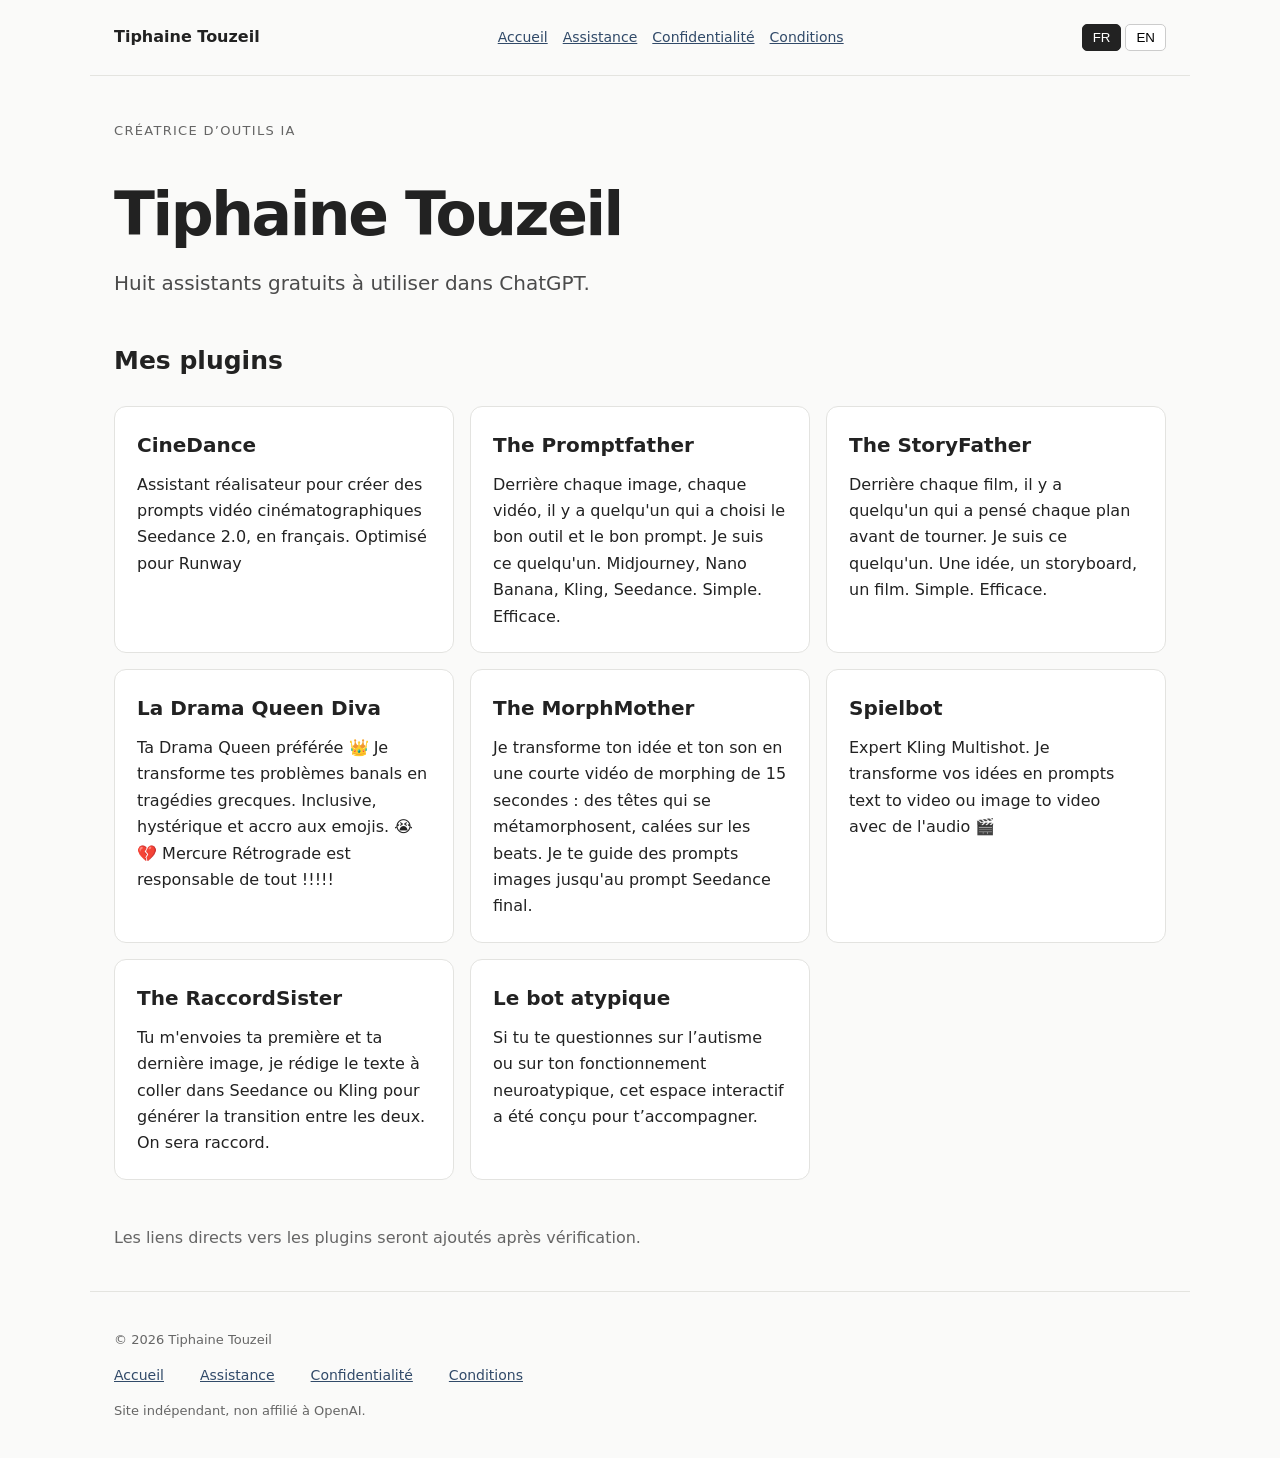
<file: index.html>
<!doctype html>
<html lang="fr">
<head>
  <meta charset="utf-8">
  <meta name="viewport" content="width=device-width, initial-scale=1">
  <meta name="description" content="Outils IA de Tiphaine Touzeil · AI tools by Tiphaine Touzeil">
  <title>Outils IA — Tiphaine Touzeil</title>
  <link rel="stylesheet" href="style.css">
  <script src="language.js" defer></script>
</head>

<body>
  <header>
    <a class="brand" href="index.html">Tiphaine Touzeil</a>
    <nav>
      <a href="index.html"><span data-lang="fr">Accueil</span><span data-lang="en" hidden>Home</span></a>
      <a href="support.html"><span data-lang="fr">Assistance</span><span data-lang="en" hidden>Support</span></a>
      <a href="privacy.html"><span data-lang="fr">Confidentialité</span><span data-lang="en" hidden>Privacy</span></a>
      <a href="terms.html"><span data-lang="fr">Conditions</span><span data-lang="en" hidden>Terms</span></a>
    </nav>
    <div class="langs">
      <button type="button" data-set-lang="fr" aria-label="Français">FR</button>
      <button type="button" data-set-lang="en" aria-label="English">EN</button>
    </div>
  </header>

  <main>
    <div class="eyebrow">
      <span data-lang="fr">Créatrice d’outils IA</span>
      <span data-lang="en" hidden>AI Tools Creator</span>
    </div>

    <h1>Tiphaine Touzeil</h1>

    <p class="lead">
      <span data-lang="fr">Huit assistants gratuits à utiliser dans ChatGPT.</span>
      <span data-lang="en" hidden>Eight free assistants to use in ChatGPT.</span>
    </p>

    <h2>
      <span data-lang="fr">Mes plugins</span>
      <span data-lang="en" hidden>My plugins</span>
    </h2>

    <div class="grid">
      <article class="card">
        <h3>CineDance</h3>
        <p>
          <span data-lang="fr">Assistant réalisateur pour créer des prompts vidéo cinématographiques Seedance 2.0, en français. Optimisé pour Runway</span>
          <span data-lang="en" hidden>Assistant director for creating cinematic Seedance 2.0 video prompts in French. Optimized for Runway.</span>
        </p>
      </article>

      <article class="card">
        <h3>The Promptfather</h3>
        <p>
          <span data-lang="fr">Derrière chaque image, chaque vidéo, il y a quelqu'un qui a choisi le bon outil et le bon prompt. Je suis ce quelqu'un. Midjourney, Nano Banana, Kling, Seedance. Simple. Efficace.</span>
          <span data-lang="en" hidden>Behind every image, every video, there's someone who chose the right tool and the right prompt. I'm that someone. Midjourney, Nano Banana, Kling, Seedance. Simple. Effective.</span>
        </p>
      </article>

      <article class="card">
        <h3>The StoryFather</h3>
        <p>
          <span data-lang="fr">Derrière chaque film, il y a quelqu'un qui a pensé chaque plan avant de tourner. Je suis ce quelqu'un. Une idée, un storyboard, un film. Simple. Efficace.</span>
          <span data-lang="en" hidden>Behind every film, there's someone who planned every shot before filming. I'm that someone. An idea, a storyboard, a film. Simple. Effective.</span>
        </p>
      </article>

      <article class="card">
        <h3>La Drama Queen Diva</h3>
        <p>
          <span data-lang="fr">Ta Drama Queen préférée 👑 Je transforme tes problèmes banals en tragédies grecques. Inclusive, hystérique et accro aux emojis. 😭💔 Mercure Rétrograde est responsable de tout !!!!!</span>
          <span data-lang="en" hidden>Your favorite Drama Queen 👑 I turn your everyday problems into Greek tragedies. Inclusive, hysterical, and addicted to emojis. 😭💔 Mercury Retrograde is to blame for everything !!!!!</span>
        </p>
      </article>

      <article class="card">
        <h3>The MorphMother</h3>
        <p>
          <span data-lang="fr">Je transforme ton idée et ton son en une courte vidéo de morphing de 15 secondes : des têtes qui se métamorphosent, calées sur les beats. Je te guide des prompts images jusqu'au prompt Seedance final.</span>
          <span data-lang="en" hidden>I turn your idea and your audio into a short, 15-second morphing video: faces transforming in sync with the beats. I guide you from image prompts all the way to the final Seedance prompt.</span>
        </p>
      </article>

      <article class="card">
        <h3>Spielbot</h3>
        <p>
          <span data-lang="fr">Expert Kling Multishot. Je transforme vos idées en prompts text to video ou image to video avec de l'audio 🎬</span>
          <span data-lang="en" hidden>Kling Multishot expert. I turn your ideas into text-to-video or image-to-video prompts with audio 🎬</span>
        </p>
      </article>

      <article class="card">
        <h3>The RaccordSister</h3>
        <p>
          <span data-lang="fr">Tu m'envoies ta première et ta dernière image, je rédige le texte à coller dans Seedance ou Kling pour générer la transition entre les deux. On sera raccord.</span>
          <span data-lang="en" hidden>Send me your first and last images, and I'll write the prompt to paste into Seedance or Kling to generate the transition between them. We'll make a seamless connection.</span>
        </p>
      </article>

      <article class="card">
        <h3>Le bot atypique</h3>
        <p>
          <span data-lang="fr">Si tu te questionnes sur l’autisme ou sur ton fonctionnement neuroatypique, cet espace interactif a été conçu pour t’accompagner.</span>
          <span data-lang="en" hidden>If you have questions about autism or how your neurodivergent mind works, this interactive space was designed to support you.</span>
        </p>
      </article>
    </div>

    <p class="muted">
      <span data-lang="fr">Les liens directs vers les plugins seront ajoutés après vérification.</span>
      <span data-lang="en" hidden>Direct links to the plugins will be added after verification.</span>
    </p>
  </main>


<footer>
  <p>© 2026 Tiphaine Touzeil</p>

  <nav style="display:flex;flex-wrap:wrap;gap:20px;">
    <a href="index.html"><span data-lang="fr">Accueil</span><span data-lang="en" hidden>Home</span></a>
    <a href="support.html"><span data-lang="fr">Assistance</span><span data-lang="en" hidden>Support</span></a>
    <a href="privacy.html"><span data-lang="fr">Confidentialité</span><span data-lang="en" hidden>Privacy</span></a>
    <a href="terms.html"><span data-lang="fr">Conditions</span><span data-lang="en" hidden>Terms</span></a>
  </nav>

  <p>
    <span data-lang="fr">Site indépendant, non affilié à OpenAI.</span>
    <span data-lang="en" hidden>Independent website, not affiliated with OpenAI.</span>
  </p>
</footer>

</body>
</html>
</file>
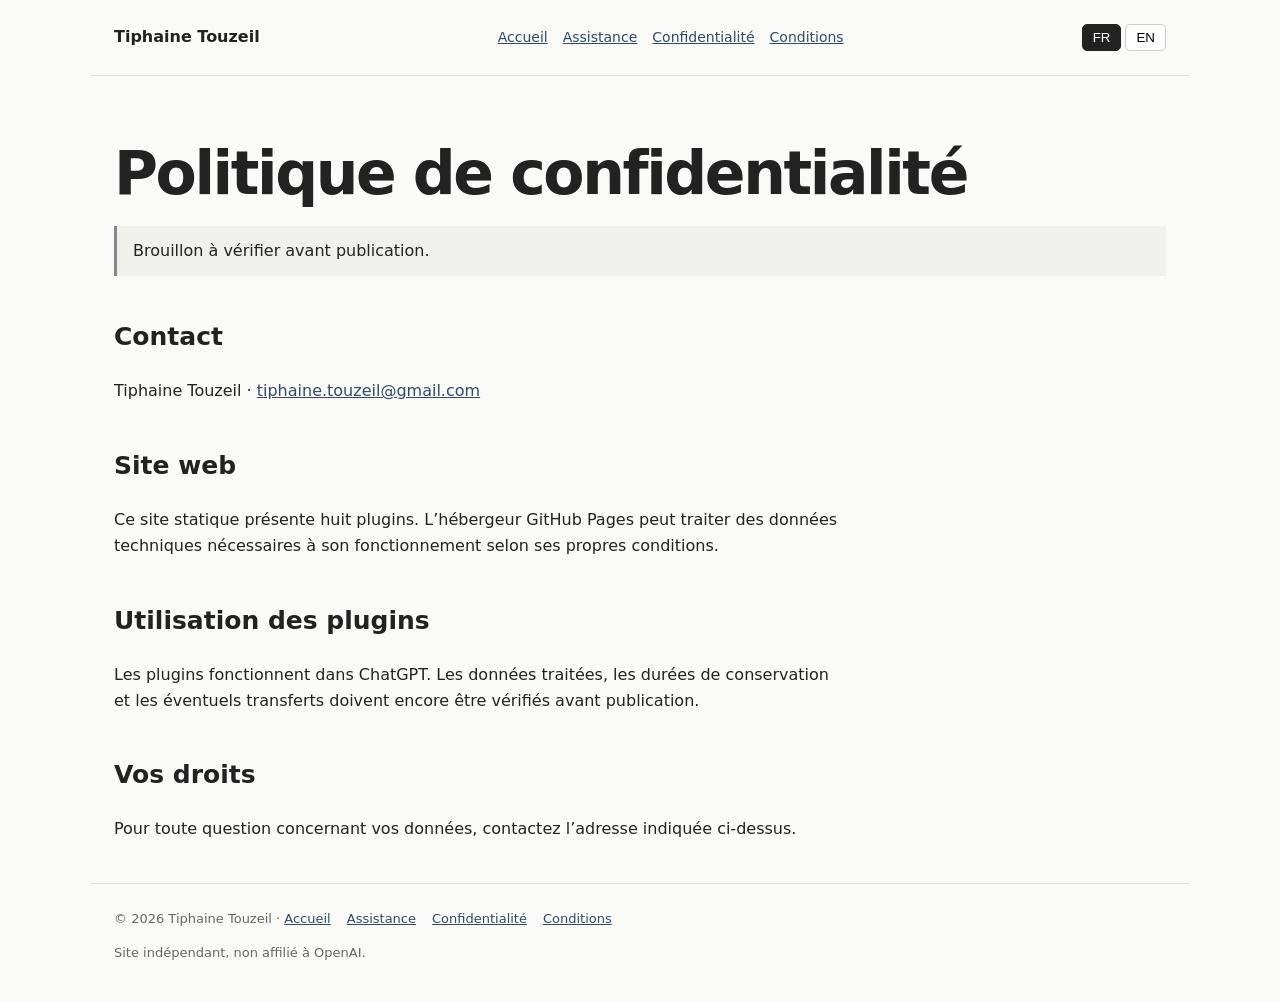
<file: privacy.html>
<!doctype html><html lang="fr"><head><meta charset="utf-8"><meta name="viewport" content="width=device-width,initial-scale=1"><meta name="description" content="Outils IA de Tiphaine Touzeil · AI tools by Tiphaine Touzeil"><title>Politique de confidentialité — Tiphaine Touzeil</title><link rel="stylesheet" href="style.css"><script src="language.js" defer></script></head><body><header><a class="brand" href="index.html">Tiphaine Touzeil</a><nav><a href="index.html"><span data-lang="fr">Accueil</span><span data-lang="en" hidden>Home</span></a><a href="support.html"><span data-lang="fr">Assistance</span><span data-lang="en" hidden>Support</span></a><a href="privacy.html"><span data-lang="fr">Confidentialité</span><span data-lang="en" hidden>Privacy</span></a><a href="terms.html"><span data-lang="fr">Conditions</span><span data-lang="en" hidden>Terms</span></a></nav><div class="langs"><button type="button" data-set-lang="fr" aria-label="Français">FR</button><button type="button" data-set-lang="en" aria-label="English">EN</button></div></header><main><h1><span data-lang="fr">Politique de confidentialité</span><span data-lang="en" hidden>Privacy Policy</span></h1><div class="notice"><span data-lang="fr">Brouillon à vérifier avant publication.</span><span data-lang="en" hidden>Draft — must be reviewed before publication.</span></div><h2><span data-lang="fr">Contact</span><span data-lang="en" hidden>Contact</span></h2><p>Tiphaine Touzeil · <a href="mailto:tiphaine.touzeil@gmail.com">tiphaine.touzeil@gmail.com</a></p><h2><span data-lang="fr">Site web</span><span data-lang="en" hidden>Website</span></h2><p><span data-lang="fr">Ce site statique présente huit plugins. L’hébergeur GitHub Pages peut traiter des données techniques nécessaires à son fonctionnement selon ses propres conditions.</span><span data-lang="en" hidden>This static website presents eight plugins. GitHub Pages may process technical data required to operate the service under its own terms.</span></p><h2><span data-lang="fr">Utilisation des plugins</span><span data-lang="en" hidden>Use of plugins</span></h2><p><span data-lang="fr">Les plugins fonctionnent dans ChatGPT. Les données traitées, les durées de conservation et les éventuels transferts doivent encore être vérifiés avant publication.</span><span data-lang="en" hidden>The plugins run inside ChatGPT. Data processing, retention periods, and any transfers still need verification before publication.</span></p><h2><span data-lang="fr">Vos droits</span><span data-lang="en" hidden>Your rights</span></h2><p><span data-lang="fr">Pour toute question concernant vos données, contactez l’adresse indiquée ci-dessus.</span><span data-lang="en" hidden>For questions about your data, contact the email address above.</span></p></main><footer>© 2026 Tiphaine Touzeil · <a href="index.html"><span data-lang="fr">Accueil</span><span data-lang="en" hidden>Home</span></a><a href="support.html"><span data-lang="fr">Assistance</span><span data-lang="en" hidden>Support</span></a><a href="privacy.html"><span data-lang="fr">Confidentialité</span><span data-lang="en" hidden>Privacy</span></a><a href="terms.html"><span data-lang="fr">Conditions</span><span data-lang="en" hidden>Terms</span></a><p><span data-lang="fr">Site indépendant, non affilié à OpenAI.</span><span data-lang="en" hidden>Independent website, not affiliated with OpenAI.</span></p></footer></body></html>
</file>
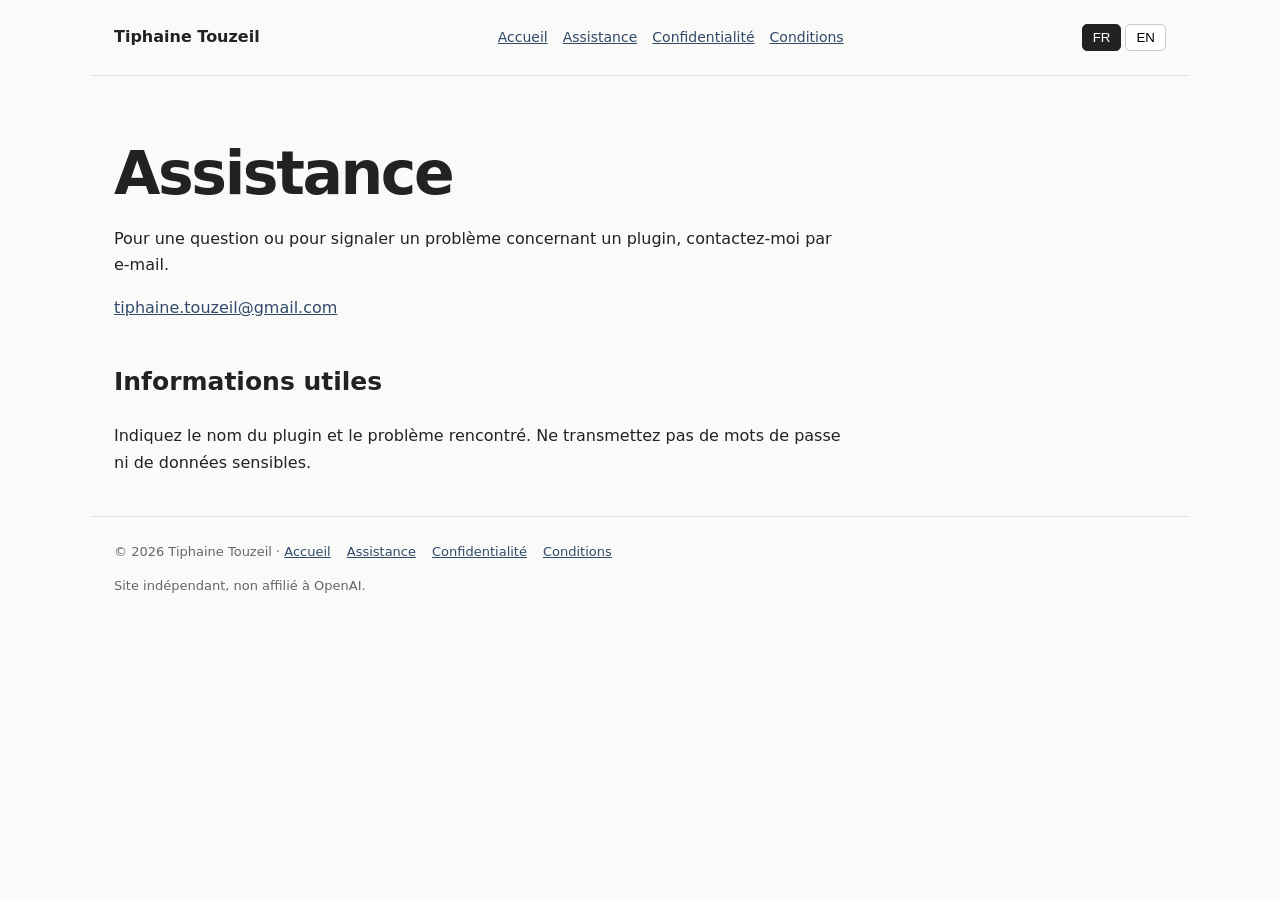
<file: support.html>
<!doctype html><html lang="fr"><head><meta charset="utf-8"><meta name="viewport" content="width=device-width,initial-scale=1"><meta name="description" content="Outils IA de Tiphaine Touzeil · AI tools by Tiphaine Touzeil"><title>Assistance — Tiphaine Touzeil</title><link rel="stylesheet" href="style.css"><script src="language.js" defer></script></head><body><header><a class="brand" href="index.html">Tiphaine Touzeil</a><nav><a href="index.html"><span data-lang="fr">Accueil</span><span data-lang="en" hidden>Home</span></a><a href="support.html"><span data-lang="fr">Assistance</span><span data-lang="en" hidden>Support</span></a><a href="privacy.html"><span data-lang="fr">Confidentialité</span><span data-lang="en" hidden>Privacy</span></a><a href="terms.html"><span data-lang="fr">Conditions</span><span data-lang="en" hidden>Terms</span></a></nav><div class="langs"><button type="button" data-set-lang="fr" aria-label="Français">FR</button><button type="button" data-set-lang="en" aria-label="English">EN</button></div></header><main><h1><span data-lang="fr">Assistance</span><span data-lang="en" hidden>Support</span></h1><p><span data-lang="fr">Pour une question ou pour signaler un problème concernant un plugin, contactez-moi par e-mail.</span><span data-lang="en" hidden>For questions or to report an issue with a plugin, please contact me by email.</span></p><p><a href="mailto:tiphaine.touzeil@gmail.com">tiphaine.touzeil@gmail.com</a></p><h2><span data-lang="fr">Informations utiles</span><span data-lang="en" hidden>Useful information</span></h2><p><span data-lang="fr">Indiquez le nom du plugin et le problème rencontré. Ne transmettez pas de mots de passe ni de données sensibles.</span><span data-lang="en" hidden>Include the plugin name and the issue you encountered. Do not send passwords or sensitive data.</span></p></main><footer>© 2026 Tiphaine Touzeil · <a href="index.html"><span data-lang="fr">Accueil</span><span data-lang="en" hidden>Home</span></a><a href="support.html"><span data-lang="fr">Assistance</span><span data-lang="en" hidden>Support</span></a><a href="privacy.html"><span data-lang="fr">Confidentialité</span><span data-lang="en" hidden>Privacy</span></a><a href="terms.html"><span data-lang="fr">Conditions</span><span data-lang="en" hidden>Terms</span></a><p><span data-lang="fr">Site indépendant, non affilié à OpenAI.</span><span data-lang="en" hidden>Independent website, not affiliated with OpenAI.</span></p></footer></body></html>
</file>
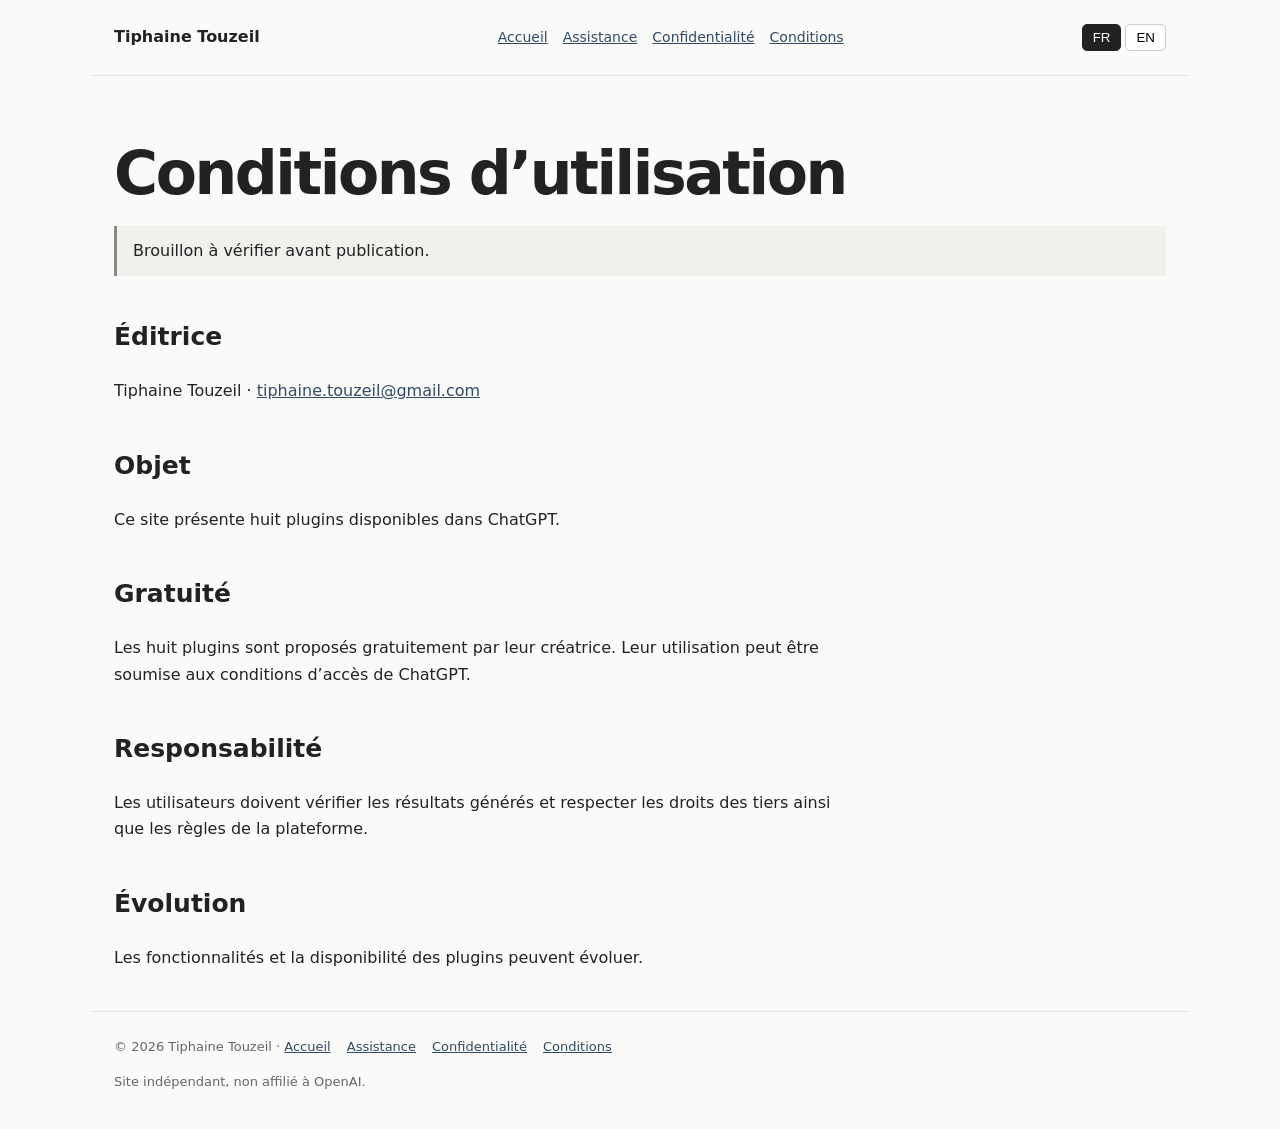
<file: terms.html>
<!doctype html><html lang="fr"><head><meta charset="utf-8"><meta name="viewport" content="width=device-width,initial-scale=1"><meta name="description" content="Outils IA de Tiphaine Touzeil · AI tools by Tiphaine Touzeil"><title>Conditions d’utilisation — Tiphaine Touzeil</title><link rel="stylesheet" href="style.css"><script src="language.js" defer></script></head><body><header><a class="brand" href="index.html">Tiphaine Touzeil</a><nav><a href="index.html"><span data-lang="fr">Accueil</span><span data-lang="en" hidden>Home</span></a><a href="support.html"><span data-lang="fr">Assistance</span><span data-lang="en" hidden>Support</span></a><a href="privacy.html"><span data-lang="fr">Confidentialité</span><span data-lang="en" hidden>Privacy</span></a><a href="terms.html"><span data-lang="fr">Conditions</span><span data-lang="en" hidden>Terms</span></a></nav><div class="langs"><button type="button" data-set-lang="fr" aria-label="Français">FR</button><button type="button" data-set-lang="en" aria-label="English">EN</button></div></header><main><h1><span data-lang="fr">Conditions d’utilisation</span><span data-lang="en" hidden>Terms of Use</span></h1><div class="notice"><span data-lang="fr">Brouillon à vérifier avant publication.</span><span data-lang="en" hidden>Draft — must be reviewed before publication.</span></div><h2><span data-lang="fr">Éditrice</span><span data-lang="en" hidden>Publisher</span></h2><p>Tiphaine Touzeil · <a href="mailto:tiphaine.touzeil@gmail.com">tiphaine.touzeil@gmail.com</a></p><h2><span data-lang="fr">Objet</span><span data-lang="en" hidden>Purpose</span></h2><p><span data-lang="fr">Ce site présente huit plugins disponibles dans ChatGPT.</span><span data-lang="en" hidden>This site presents eight plugins available within ChatGPT.</span></p><h2><span data-lang="fr">Gratuité</span><span data-lang="en" hidden>Free access</span></h2><p><span data-lang="fr">Les huit plugins sont proposés gratuitement par leur créatrice. Leur utilisation peut être soumise aux conditions d’accès de ChatGPT.</span><span data-lang="en" hidden>The eight plugins are offered free of charge by their creator. Their use may be subject to ChatGPT access conditions.</span></p><h2><span data-lang="fr">Responsabilité</span><span data-lang="en" hidden>Responsibility</span></h2><p><span data-lang="fr">Les utilisateurs doivent vérifier les résultats générés et respecter les droits des tiers ainsi que les règles de la plateforme.</span><span data-lang="en" hidden>Users should verify generated outputs and respect third-party rights and platform rules.</span></p><h2><span data-lang="fr">Évolution</span><span data-lang="en" hidden>Changes</span></h2><p><span data-lang="fr">Les fonctionnalités et la disponibilité des plugins peuvent évoluer.</span><span data-lang="en" hidden>Plugin features and availability may change.</span></p></main><footer>© 2026 Tiphaine Touzeil · <a href="index.html"><span data-lang="fr">Accueil</span><span data-lang="en" hidden>Home</span></a><a href="support.html"><span data-lang="fr">Assistance</span><span data-lang="en" hidden>Support</span></a><a href="privacy.html"><span data-lang="fr">Confidentialité</span><span data-lang="en" hidden>Privacy</span></a><a href="terms.html"><span data-lang="fr">Conditions</span><span data-lang="en" hidden>Terms</span></a><p><span data-lang="fr">Site indépendant, non affilié à OpenAI.</span><span data-lang="en" hidden>Independent website, not affiliated with OpenAI.</span></p></footer></body></html>
</file>
<file: style.css>
*{box-sizing:border-box}[hidden]{display:none!important}body{margin:0;background:#fafaf9;color:#222;font:16px/1.65 system-ui,-apple-system,Segoe UI,sans-serif}header,main,footer{max-width:1100px;margin:auto;padding:24px}header{display:flex;align-items:center;justify-content:space-between;gap:18px;border-bottom:1px solid #e4e4e0;flex-wrap:wrap}.brand{font-weight:700;color:inherit;text-decoration:none}nav{display:flex;gap:15px;flex-wrap:wrap;font-size:14px}a{color:#314a69}.langs{display:flex;gap:4px}.langs button{background:white;border:1px solid #ccc;border-radius:5px;padding:5px 10px;cursor:pointer}.langs button[aria-pressed=true]{background:#222;color:#fff;border-color:#222}h1{font-size:clamp(36px,6vw,60px);letter-spacing:-.04em;line-height:1.1;margin:40px 0 20px}h2{font-size:25px;margin-top:40px}h3{font-size:20px;margin:0 0 10px}p{max-width:72ch}.lead{font-size:20px;color:#4b4b4b}.eyebrow{color:#656565;font-size:13px;letter-spacing:.1em;text-transform:uppercase;margin-top:20px}.grid{display:grid;grid-template-columns:repeat(auto-fit,minmax(280px,1fr));gap:16px;margin:24px 0 45px}.card{border:1px solid #e3e3e0;background:#fff;border-radius:12px;padding:22px}.card p{margin:0}.notice{border-left:3px solid #888;background:#f0f0ed;padding:12px 16px}.muted{color:#656565}footer{border-top:1px solid #e4e4e0;color:#666;font-size:13px}footer nav{margin-bottom:10px}@media(max-width:650px){header{align-items:flex-start}nav{order:3;width:100%}.grid{grid-template-columns:1fr}}

footer nav {
  display: flex;
  flex-wrap: wrap;
  gap: 16px;
}

footer a {
  display: inline-block;
  margin-right: 16px;
}
</file>
